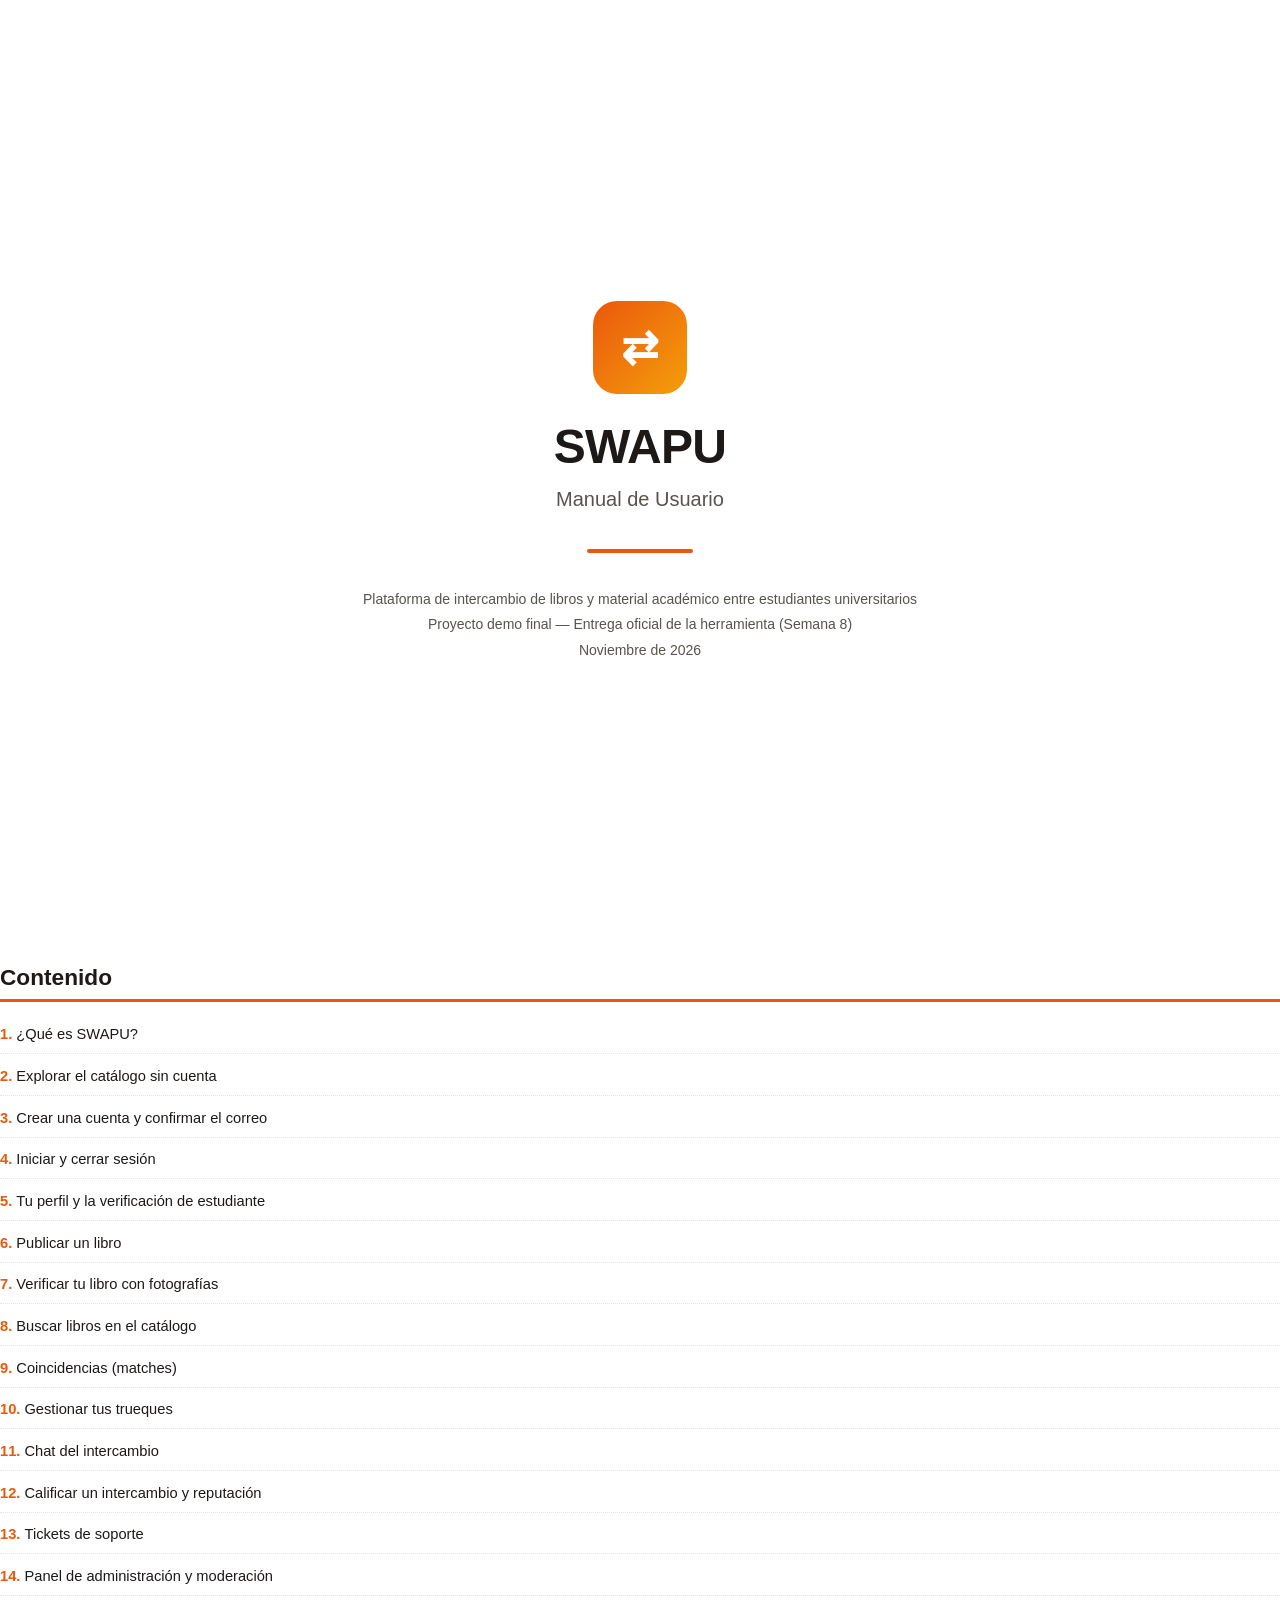
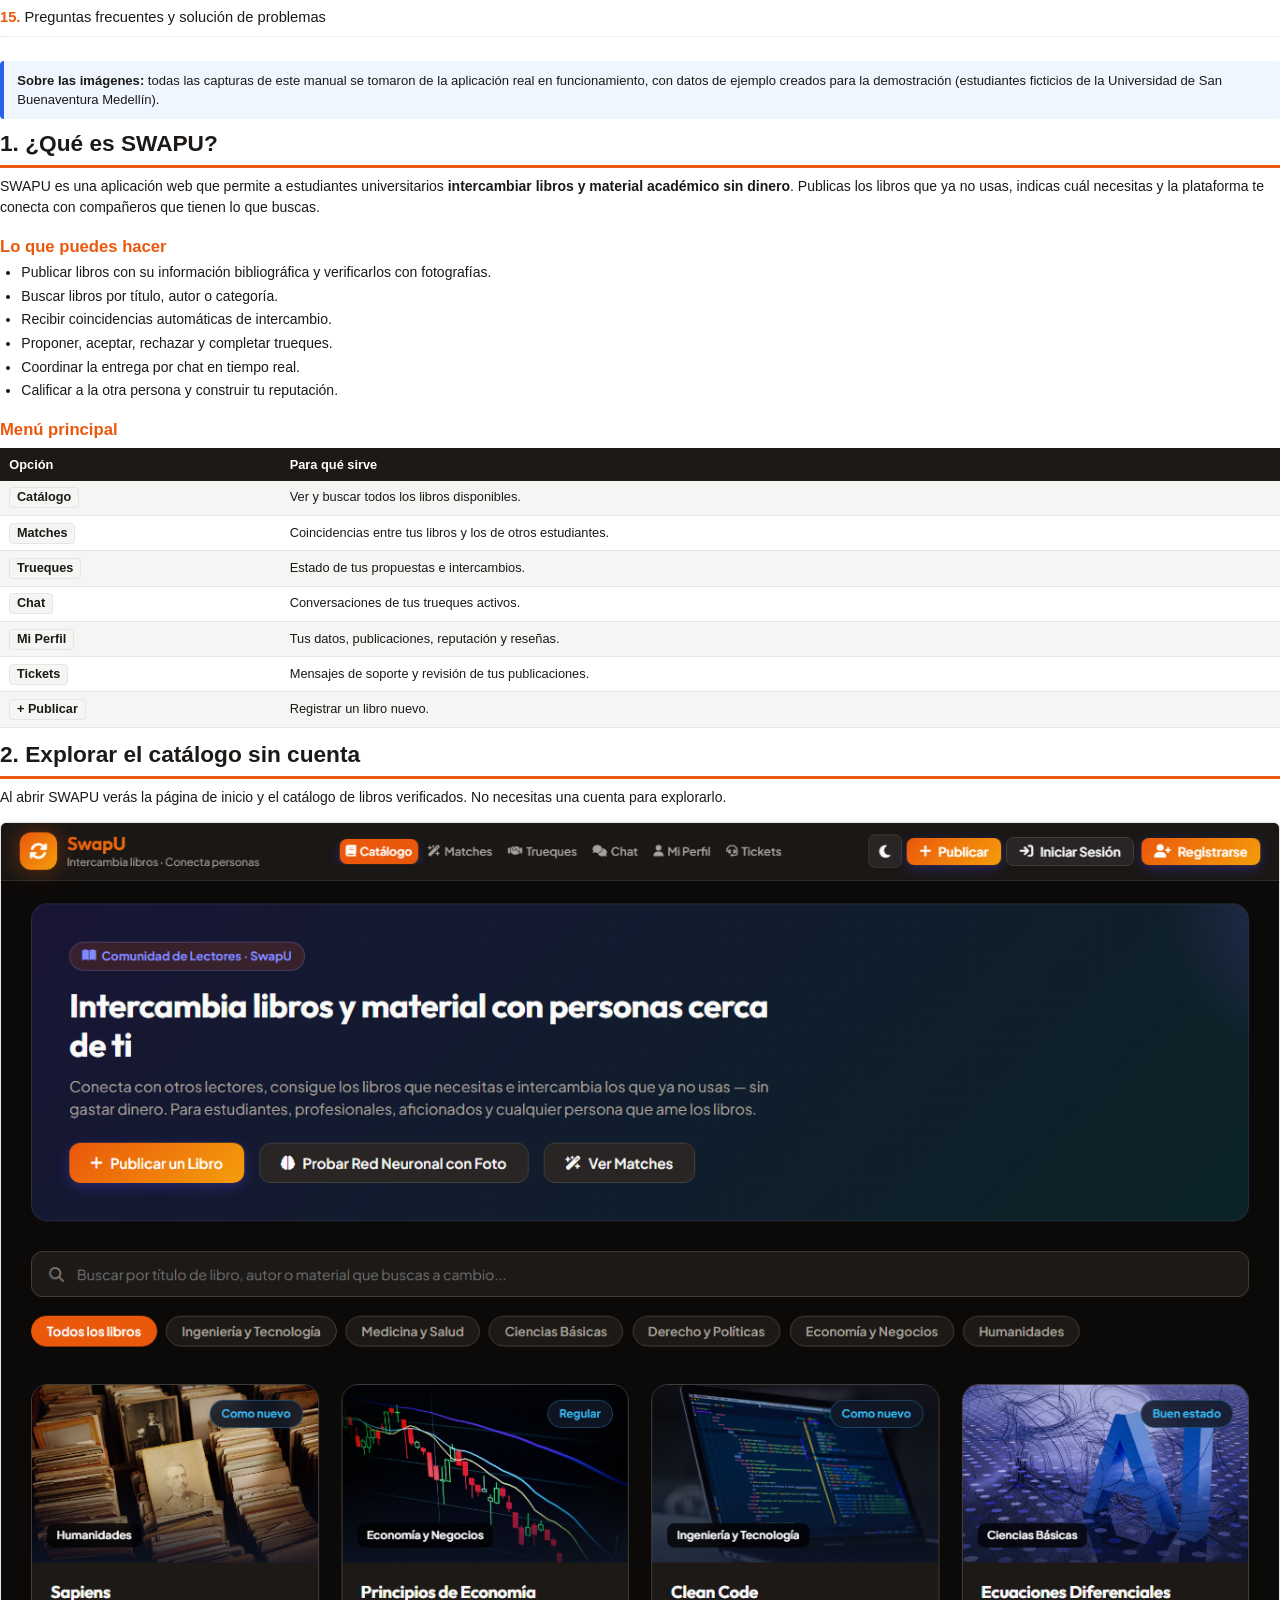
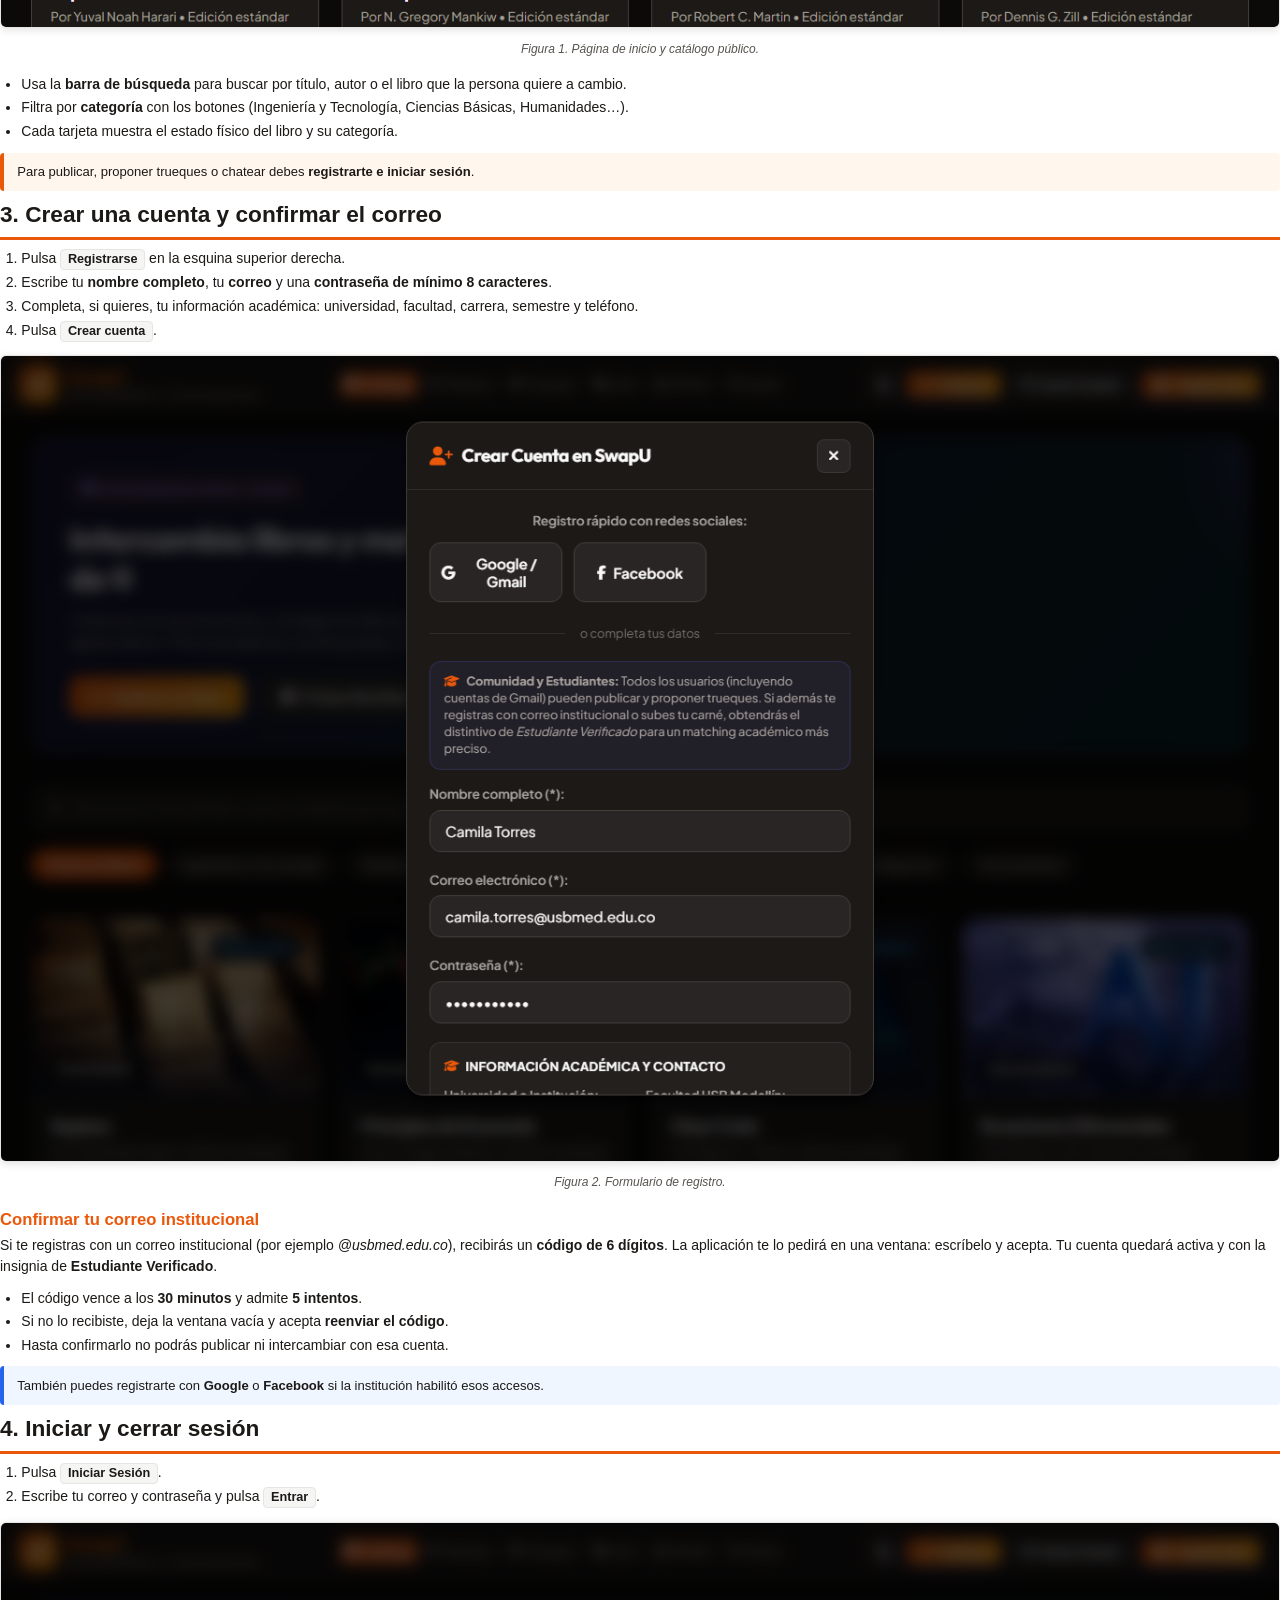
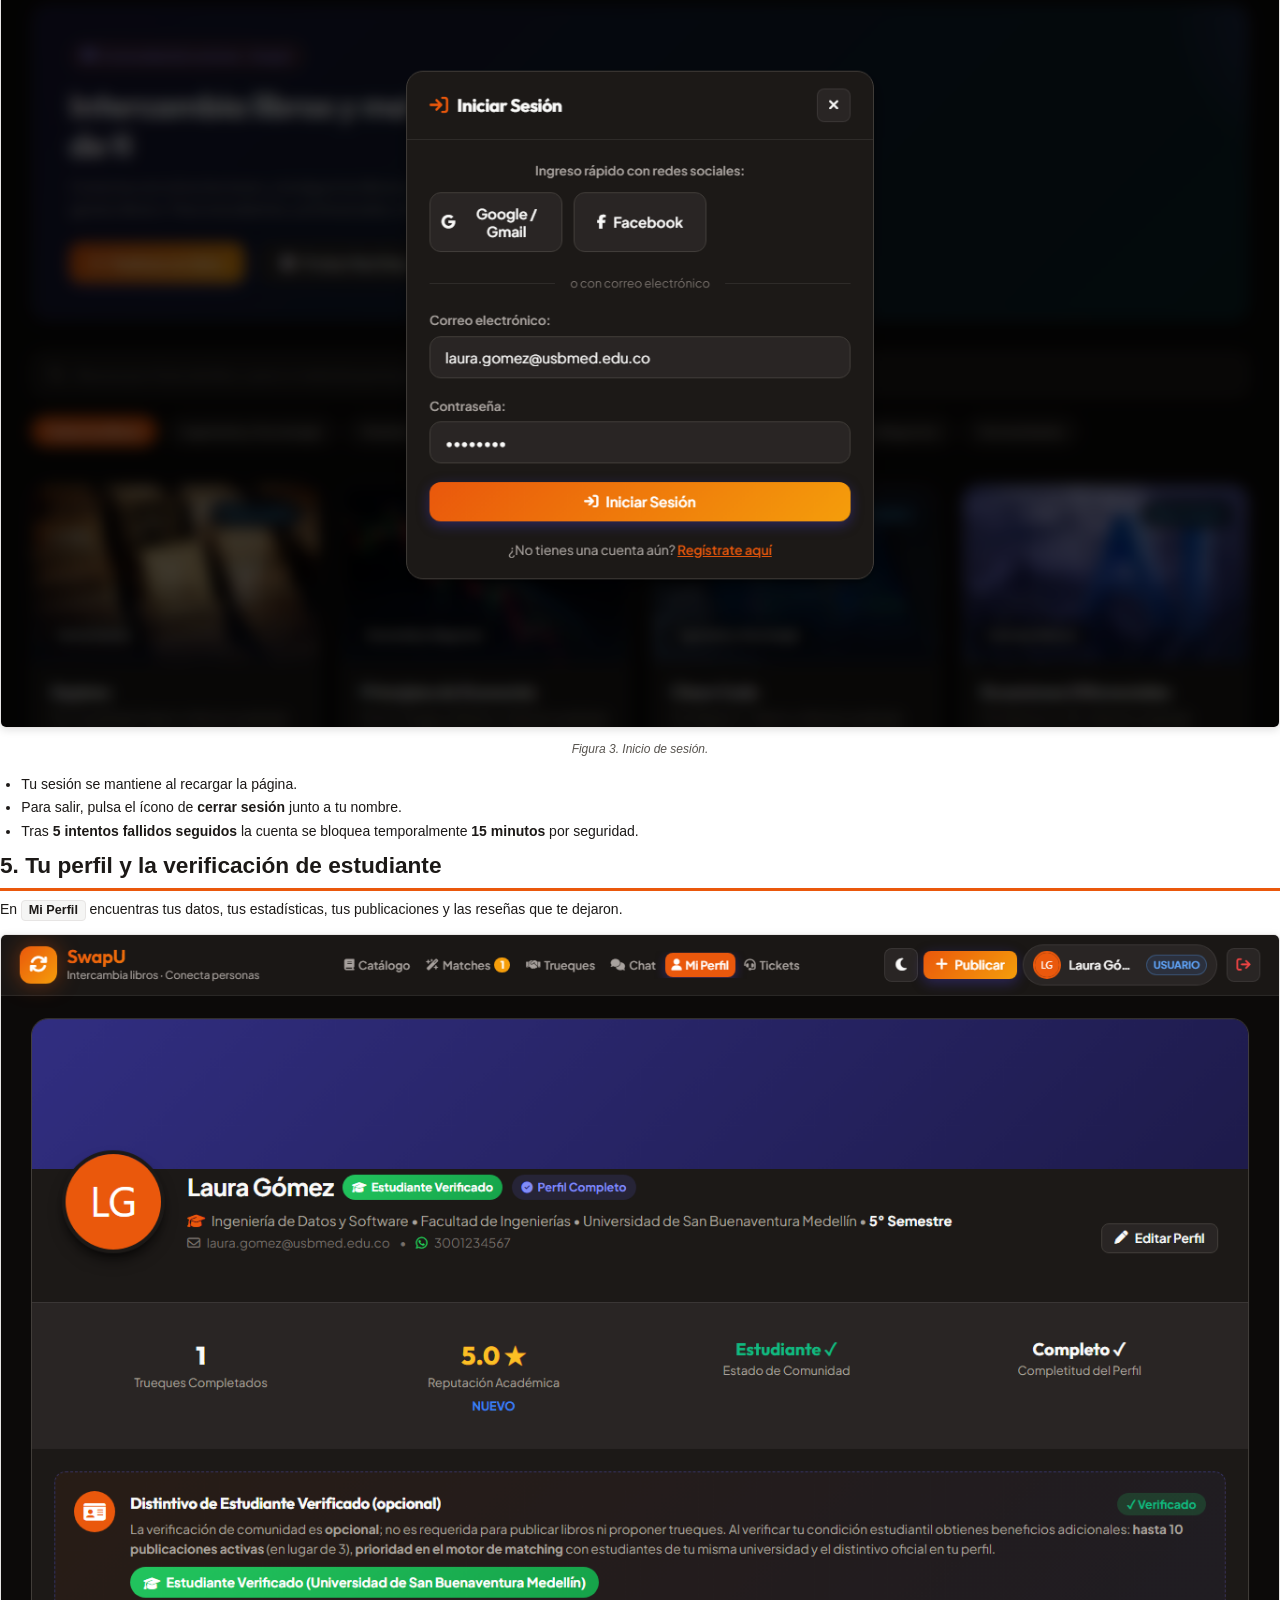
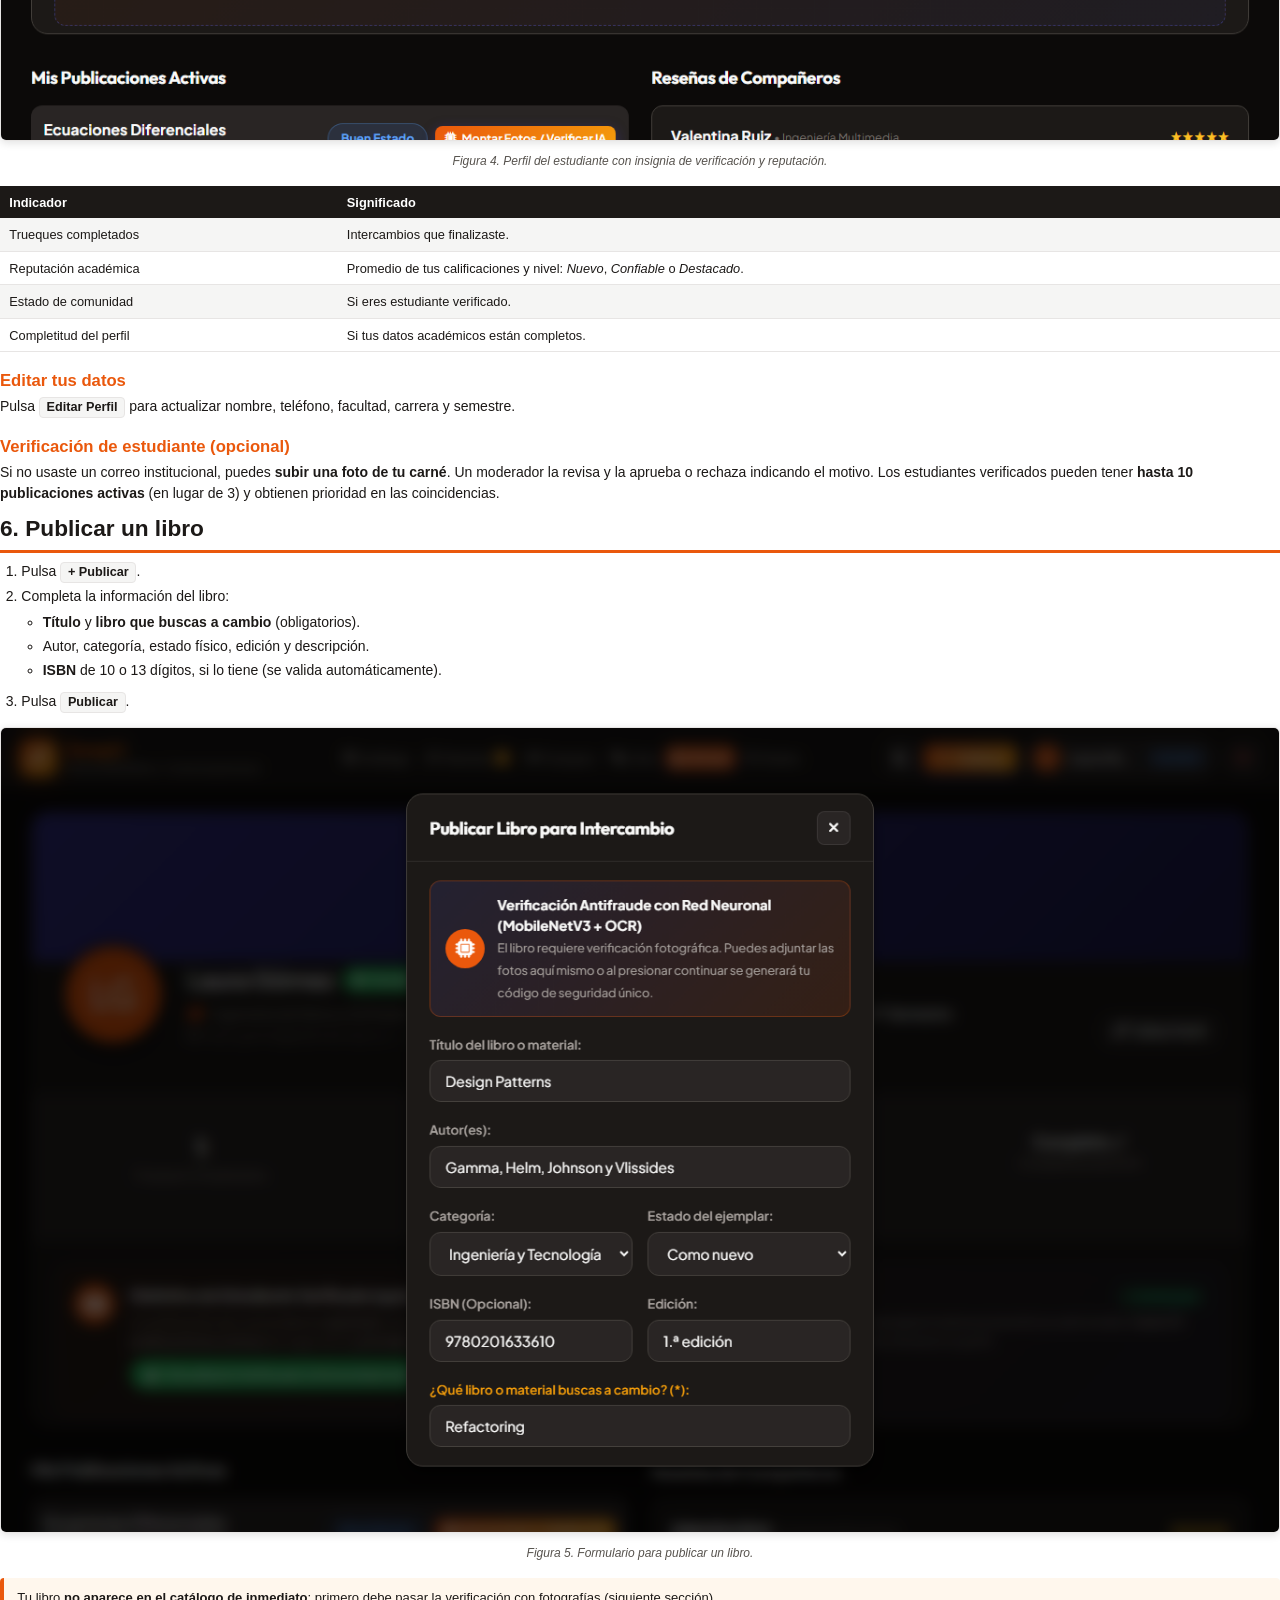
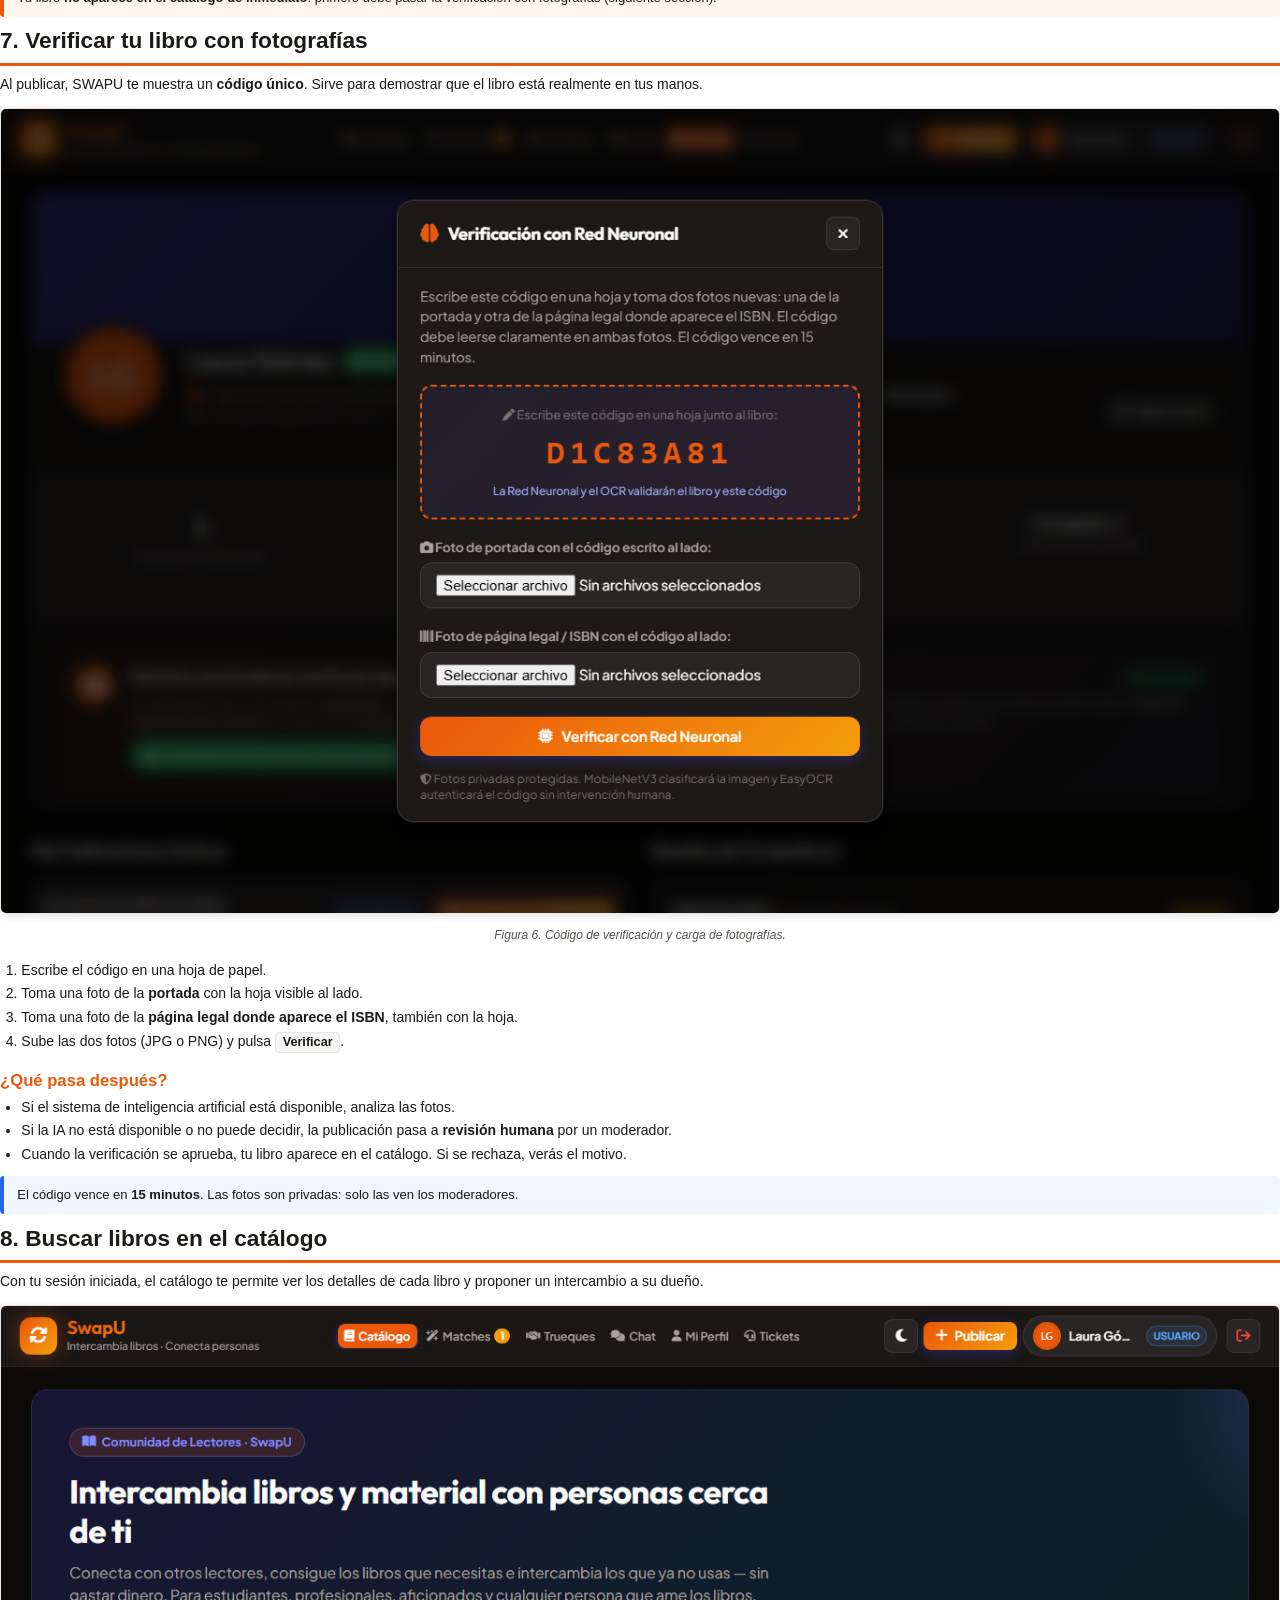
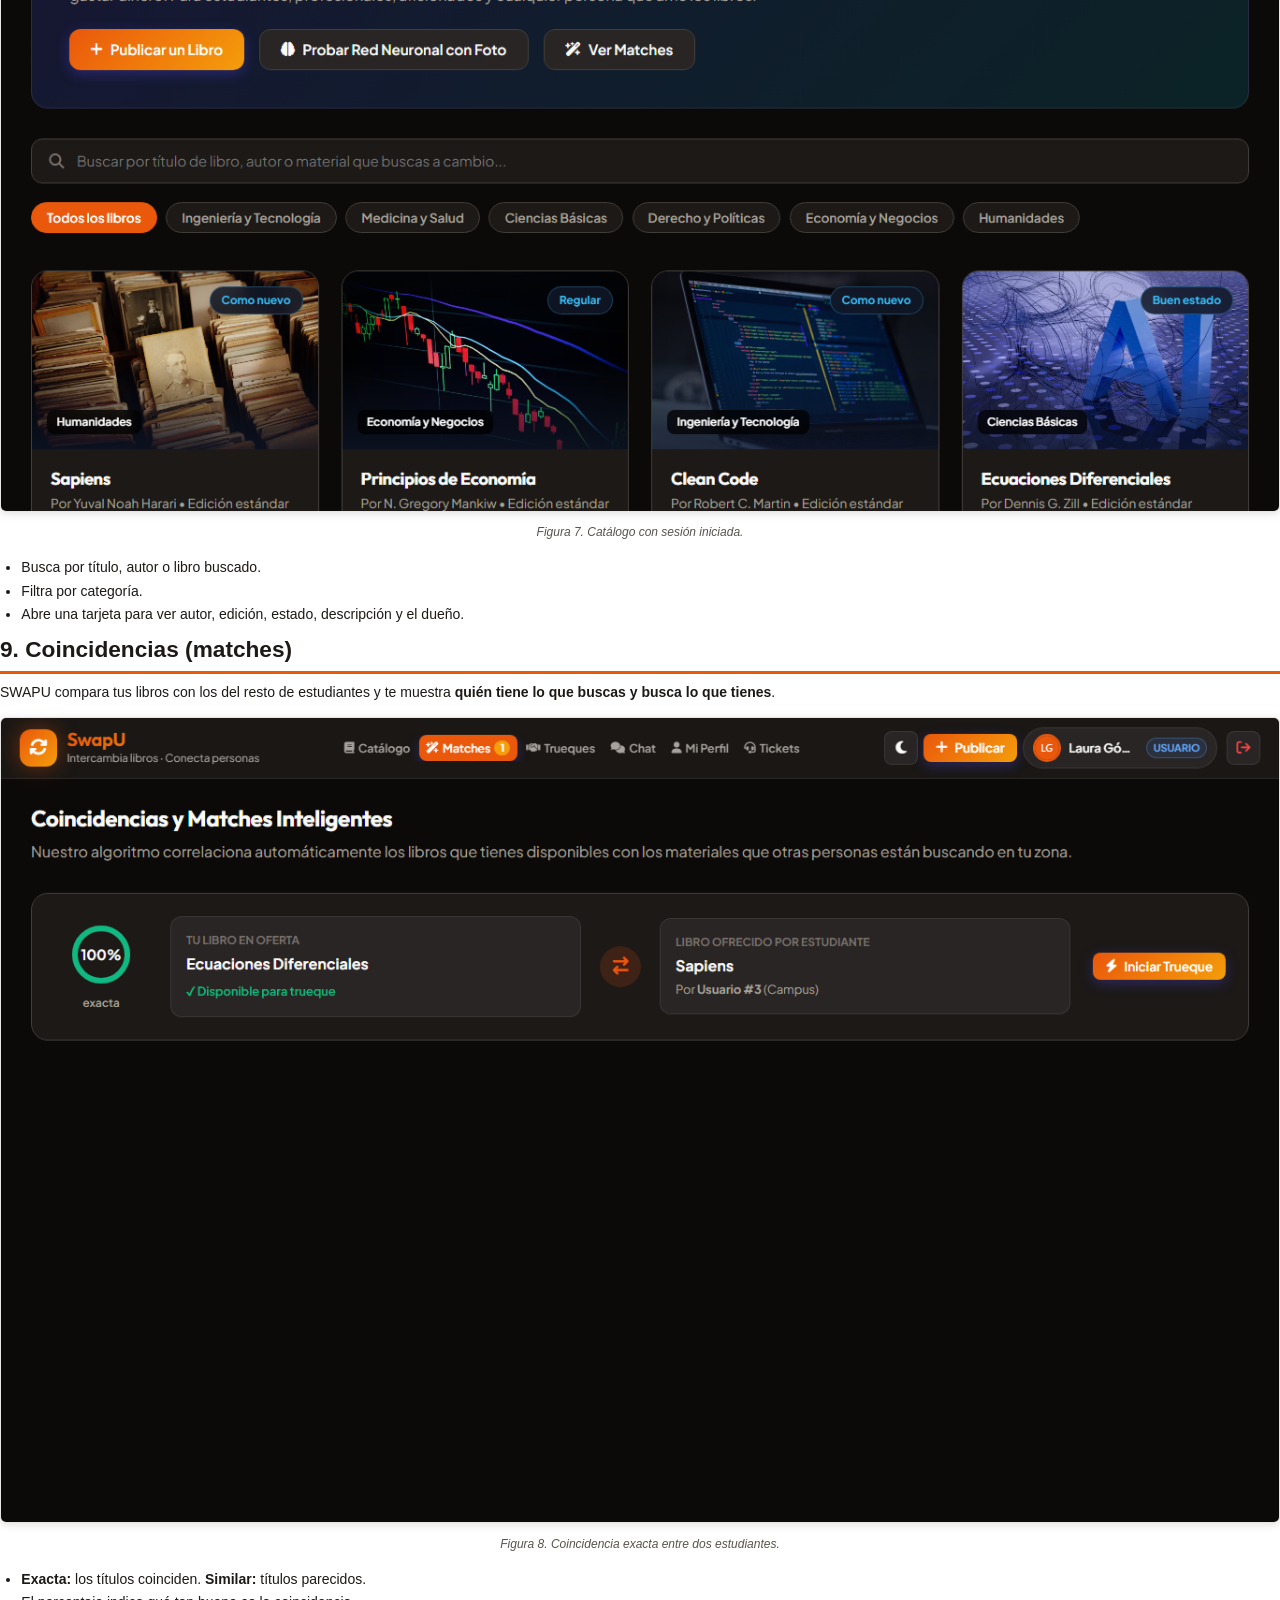
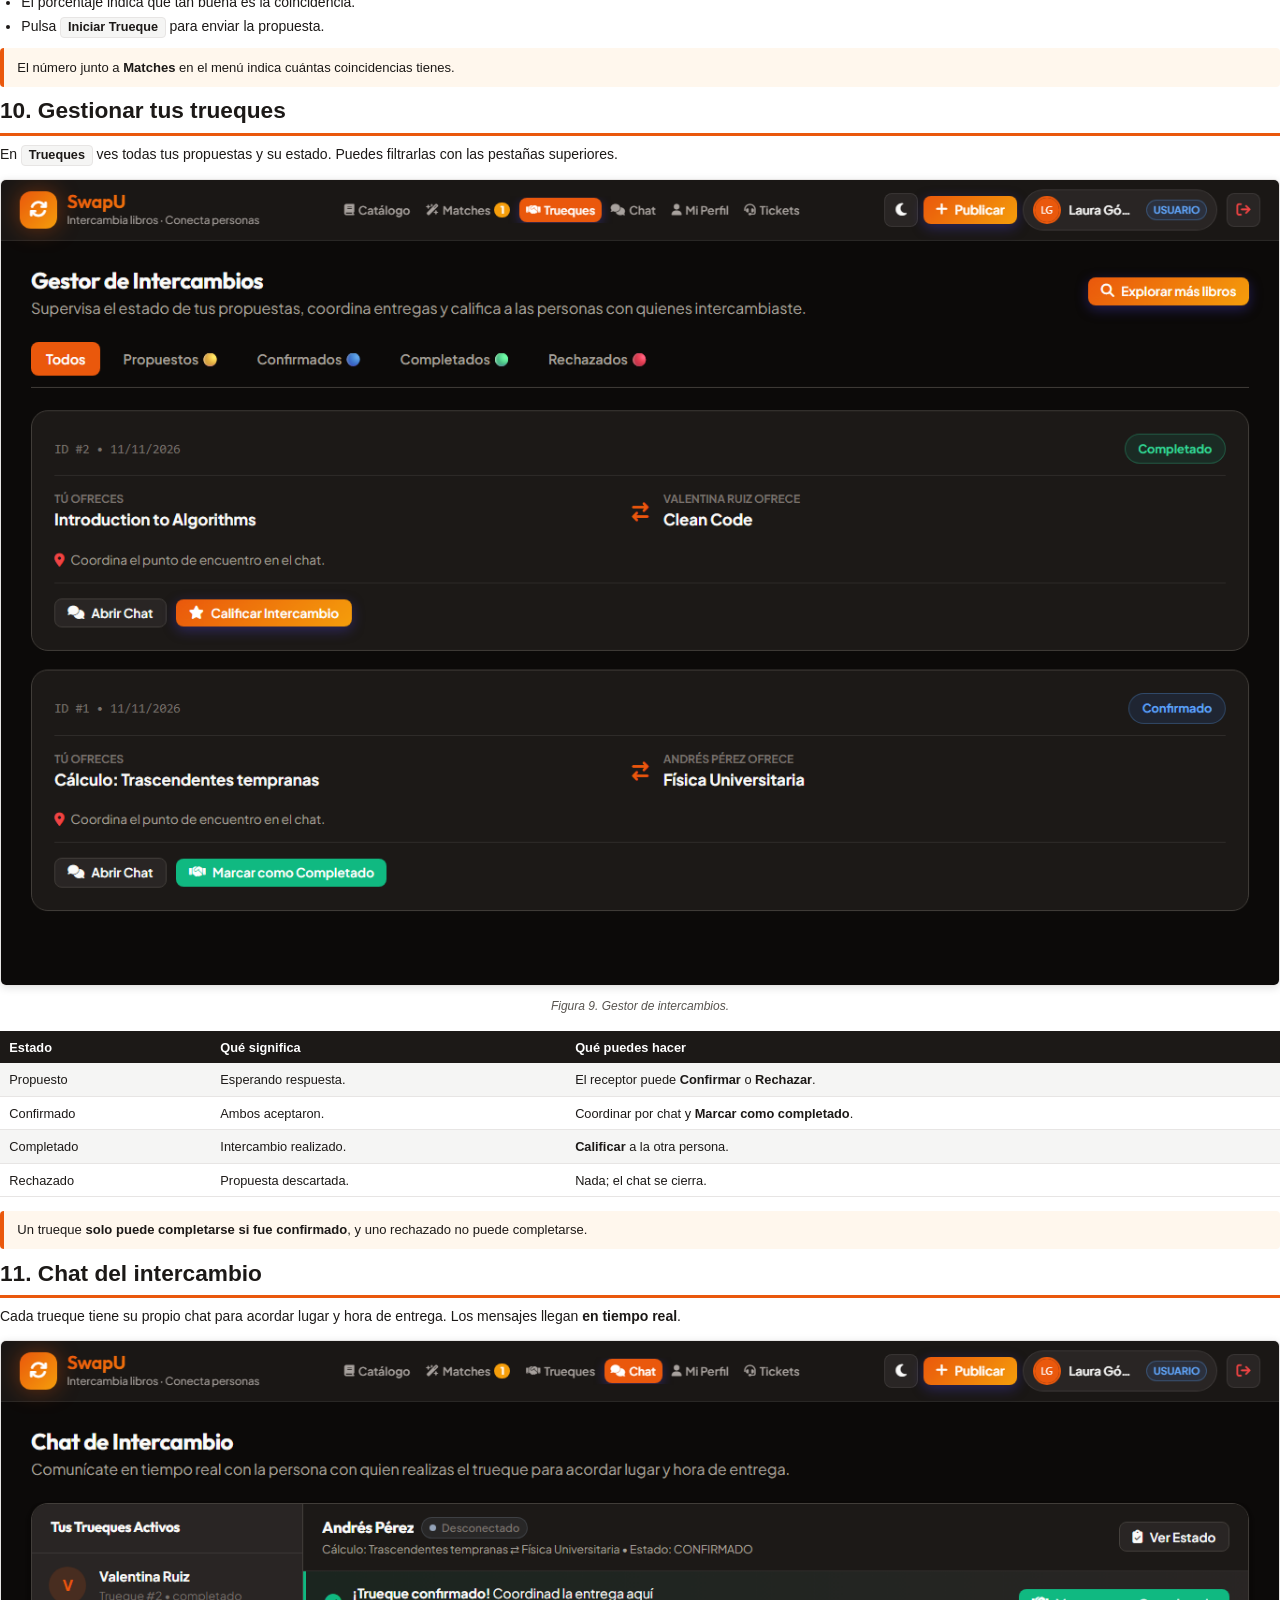
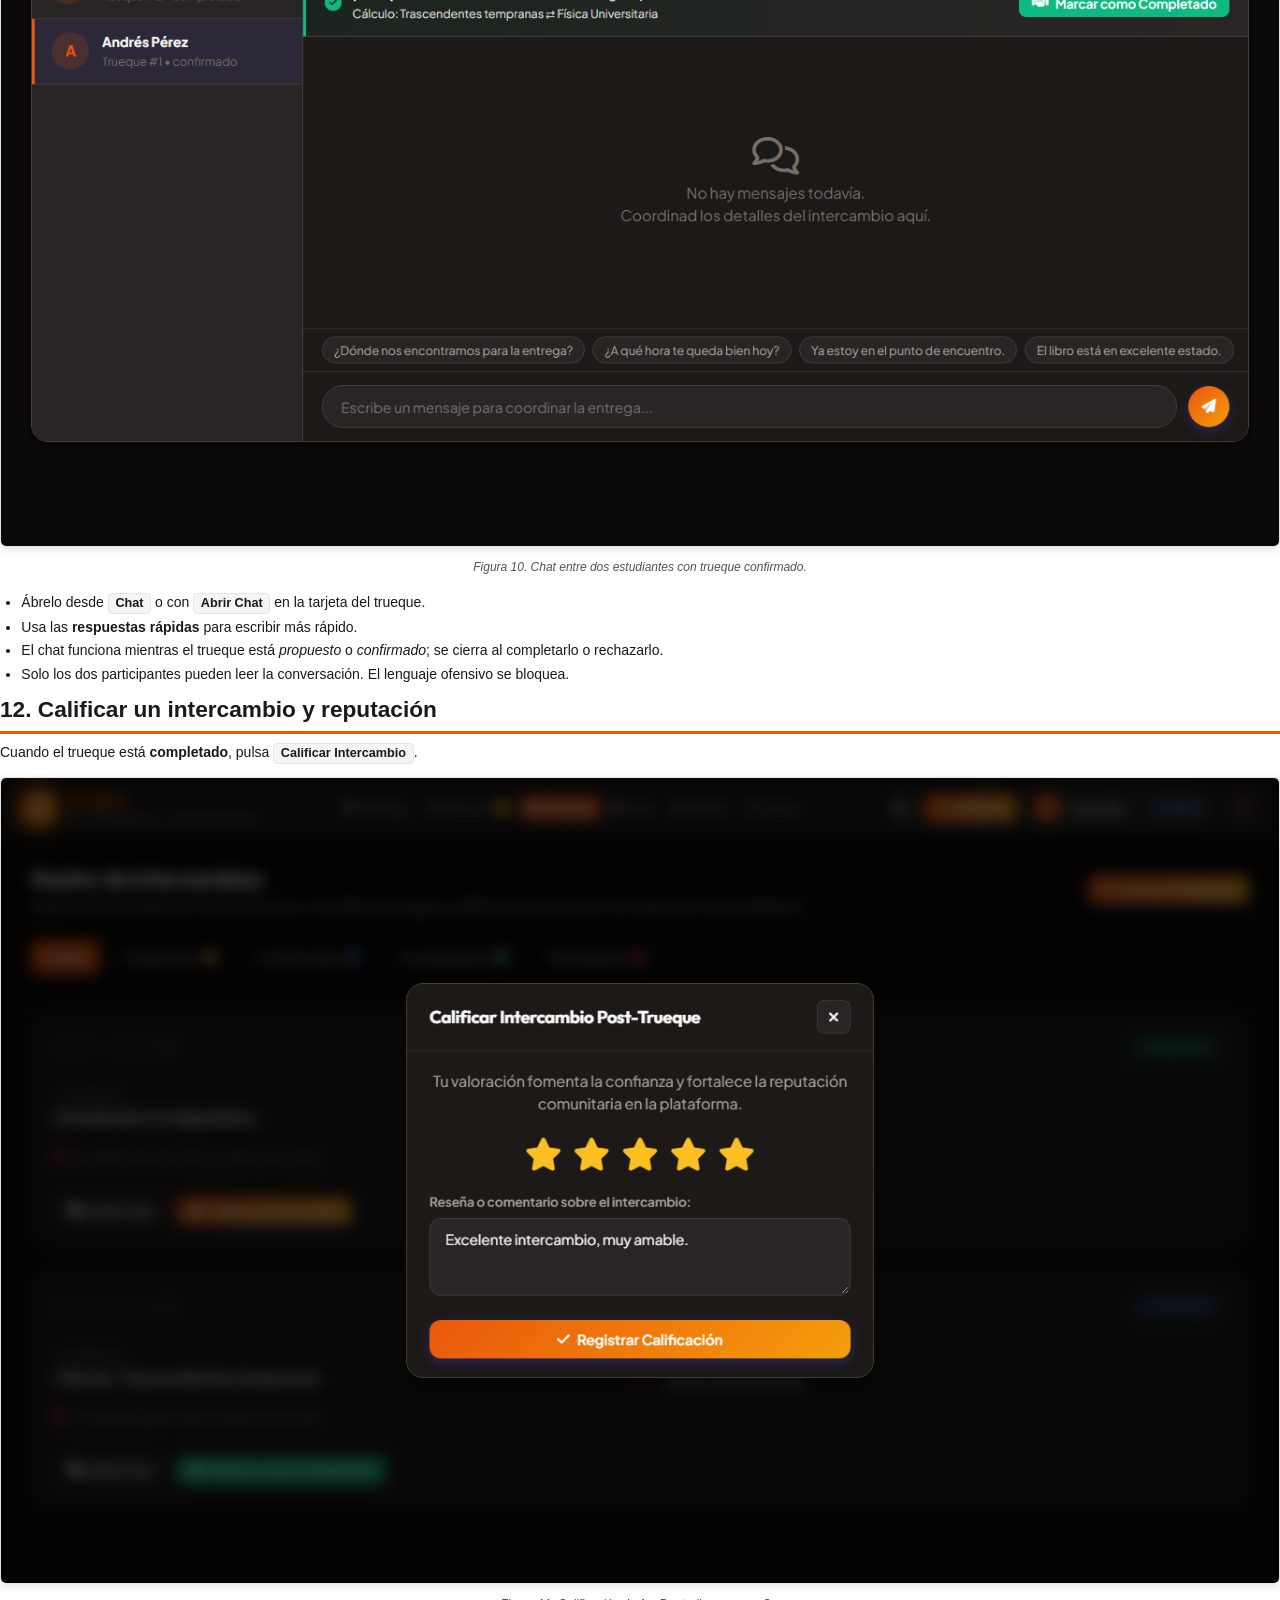
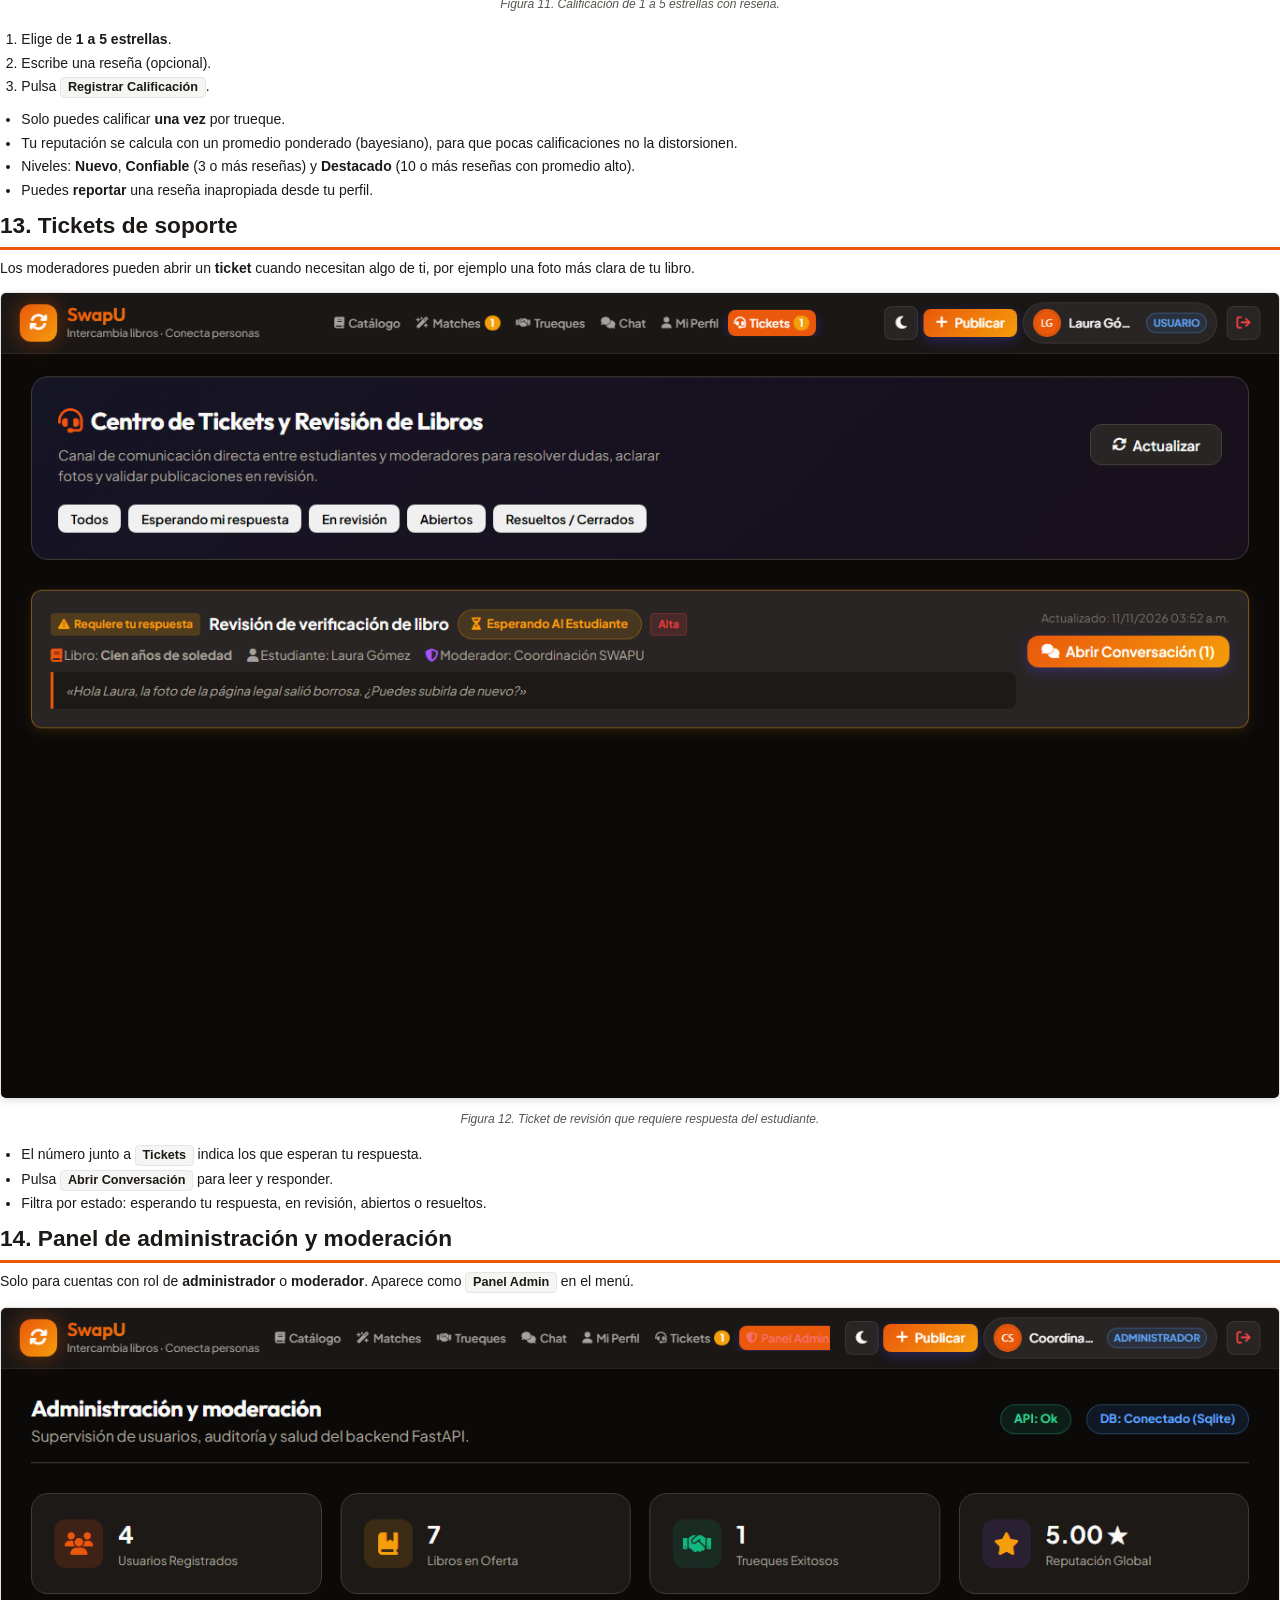
<file: docs/manual_pdf/manual_usuario.html>
<!doctype html>
<html lang="es">
<head>
<meta charset="utf-8">
<title>SWAPU — Manual de Usuario</title>
<style>
  @page { size: A4; margin: 18mm 16mm 18mm 16mm; }
  :root { --naranja: #ea580c; --naranja2: #f59e0b; --tinta: #1c1917; --gris: #57534e; --suave: #f5f5f4; --borde: #e7e5e4; }
  * { box-sizing: border-box; }
  body { font-family: "Segoe UI", Arial, sans-serif; color: var(--tinta); font-size: 10.5pt; line-height: 1.5; margin: 0; }
  h1, h2, h3 { color: var(--tinta); line-height: 1.2; }
  h2 { font-size: 17pt; margin: 0 0 6pt; padding-bottom: 6pt; border-bottom: 3px solid var(--naranja); }
  h3 { font-size: 12.5pt; margin: 14pt 0 4pt; color: var(--naranja); }
  p { margin: 4pt 0 8pt; }
  ol, ul { margin: 4pt 0 8pt 16pt; padding: 0; }
  li { margin: 2pt 0; }
  .seccion { page-break-before: always; }
  figure { margin: 10pt 0 12pt; text-align: center; page-break-inside: avoid; }
  figure img { width: 100%; border: 1px solid var(--borde); border-radius: 6px; box-shadow: 0 2px 8px rgba(0,0,0,.12); }
  figcaption { font-size: 9pt; color: var(--gris); margin-top: 4pt; font-style: italic; }
  .nota { background: #fff7ed; border-left: 4px solid var(--naranja); padding: 7pt 10pt; border-radius: 4px; margin: 8pt 0; font-size: 9.8pt; page-break-inside: avoid; }
  .aviso { background: #eff6ff; border-left: 4px solid #2563eb; padding: 7pt 10pt; border-radius: 4px; margin: 8pt 0; font-size: 9.8pt; page-break-inside: avoid; }
  table { width: 100%; border-collapse: collapse; margin: 6pt 0 10pt; font-size: 9.6pt; page-break-inside: avoid; }
  th { background: var(--tinta); color: #fff; text-align: left; padding: 5pt 7pt; }
  td { border-bottom: 1px solid var(--borde); padding: 5pt 7pt; vertical-align: top; }
  tr:nth-child(even) td { background: var(--suave); }
  .k { display: inline-block; background: var(--suave); border: 1px solid var(--borde); border-radius: 4px; padding: 0 5pt; font-weight: 600; font-size: 9.5pt; }

  /* Portada */
  .portada { height: 255mm; display: flex; flex-direction: column; justify-content: center; text-align: center; }
  .logo { width: 70pt; height: 70pt; margin: 0 auto 18pt; border-radius: 18pt; background: linear-gradient(135deg, var(--naranja), var(--naranja2));
          color: #fff; font-size: 34pt; font-weight: 800; display: flex; align-items: center; justify-content: center; }
  .portada h1 { font-size: 36pt; margin: 0; letter-spacing: -0.5pt; }
  .portada .sub { font-size: 15pt; color: var(--gris); margin: 6pt 0 26pt; }
  .portada .linea { width: 80pt; height: 4px; background: var(--naranja); margin: 0 auto 26pt; border-radius: 2px; }
  .portada .meta { font-size: 10.5pt; color: var(--gris); line-height: 1.8; }

  /* Índice */
  .indice ol { list-style: none; margin: 10pt 0 0; padding: 0; counter-reset: i; }
  .indice li { counter-increment: i; padding: 6pt 0; border-bottom: 1px dotted var(--borde); font-size: 11pt; }
  .indice li::before { content: counter(i) ". "; color: var(--naranja); font-weight: 700; }
</style>
</head>
<body>

<!-- PORTADA -->
<div class="portada">
  <div class="logo">⇄</div>
  <h1>SWAPU</h1>
  <div class="sub">Manual de Usuario</div>
  <div class="linea"></div>
  <div class="meta">
    Plataforma de intercambio de libros y material académico entre estudiantes universitarios<br>
    Proyecto demo final — Entrega oficial de la herramienta (Semana 8)<br>
    Noviembre de 2026
  </div>
</div>

<!-- ÍNDICE -->
<div class="seccion indice">
  <h2>Contenido</h2>
  <ol>
    <li>¿Qué es SWAPU?</li>
    <li>Explorar el catálogo sin cuenta</li>
    <li>Crear una cuenta y confirmar el correo</li>
    <li>Iniciar y cerrar sesión</li>
    <li>Tu perfil y la verificación de estudiante</li>
    <li>Publicar un libro</li>
    <li>Verificar tu libro con fotografías</li>
    <li>Buscar libros en el catálogo</li>
    <li>Coincidencias (matches)</li>
    <li>Gestionar tus trueques</li>
    <li>Chat del intercambio</li>
    <li>Calificar un intercambio y reputación</li>
    <li>Tickets de soporte</li>
    <li>Panel de administración y moderación</li>
    <li>Preguntas frecuentes y solución de problemas</li>
  </ol>
  <div class="aviso" style="margin-top:18pt">
    <strong>Sobre las imágenes:</strong> todas las capturas de este manual se tomaron de la aplicación real en funcionamiento,
    con datos de ejemplo creados para la demostración (estudiantes ficticios de la Universidad de San Buenaventura Medellín).
  </div>
</div>

<!-- 1 -->
<div class="seccion">
  <h2>1. ¿Qué es SWAPU?</h2>
  <p>SWAPU es una aplicación web que permite a estudiantes universitarios <strong>intercambiar libros y material académico sin dinero</strong>.
     Publicas los libros que ya no usas, indicas cuál necesitas y la plataforma te conecta con compañeros que tienen lo que buscas.</p>
  <h3>Lo que puedes hacer</h3>
  <ul>
    <li>Publicar libros con su información bibliográfica y verificarlos con fotografías.</li>
    <li>Buscar libros por título, autor o categoría.</li>
    <li>Recibir coincidencias automáticas de intercambio.</li>
    <li>Proponer, aceptar, rechazar y completar trueques.</li>
    <li>Coordinar la entrega por chat en tiempo real.</li>
    <li>Calificar a la otra persona y construir tu reputación.</li>
  </ul>
  <h3>Menú principal</h3>
  <table>
    <tr><th>Opción</th><th>Para qué sirve</th></tr>
    <tr><td><span class="k">Catálogo</span></td><td>Ver y buscar todos los libros disponibles.</td></tr>
    <tr><td><span class="k">Matches</span></td><td>Coincidencias entre tus libros y los de otros estudiantes.</td></tr>
    <tr><td><span class="k">Trueques</span></td><td>Estado de tus propuestas e intercambios.</td></tr>
    <tr><td><span class="k">Chat</span></td><td>Conversaciones de tus trueques activos.</td></tr>
    <tr><td><span class="k">Mi Perfil</span></td><td>Tus datos, publicaciones, reputación y reseñas.</td></tr>
    <tr><td><span class="k">Tickets</span></td><td>Mensajes de soporte y revisión de tus publicaciones.</td></tr>
    <tr><td><span class="k">+ Publicar</span></td><td>Registrar un libro nuevo.</td></tr>
  </table>
</div>

<!-- 2 -->
<div class="seccion">
  <h2>2. Explorar el catálogo sin cuenta</h2>
  <p>Al abrir SWAPU verás la página de inicio y el catálogo de libros verificados. No necesitas una cuenta para explorarlo.</p>
  <figure><img src="../manual_img/01_catalogo.png"><figcaption>Figura 1. Página de inicio y catálogo público.</figcaption></figure>
  <ul>
    <li>Usa la <strong>barra de búsqueda</strong> para buscar por título, autor o el libro que la persona quiere a cambio.</li>
    <li>Filtra por <strong>categoría</strong> con los botones (Ingeniería y Tecnología, Ciencias Básicas, Humanidades…).</li>
    <li>Cada tarjeta muestra el estado físico del libro y su categoría.</li>
  </ul>
  <div class="nota">Para publicar, proponer trueques o chatear debes <strong>registrarte e iniciar sesión</strong>.</div>
</div>

<!-- 3 -->
<div class="seccion">
  <h2>3. Crear una cuenta y confirmar el correo</h2>
  <ol>
    <li>Pulsa <span class="k">Registrarse</span> en la esquina superior derecha.</li>
    <li>Escribe tu <strong>nombre completo</strong>, tu <strong>correo</strong> y una <strong>contraseña de mínimo 8 caracteres</strong>.</li>
    <li>Completa, si quieres, tu información académica: universidad, facultad, carrera, semestre y teléfono.</li>
    <li>Pulsa <span class="k">Crear cuenta</span>.</li>
  </ol>
  <figure><img src="../manual_img/02_registro.png"><figcaption>Figura 2. Formulario de registro.</figcaption></figure>
  <h3>Confirmar tu correo institucional</h3>
  <p>Si te registras con un correo institucional (por ejemplo <em>@usbmed.edu.co</em>), recibirás un <strong>código de 6 dígitos</strong>.
     La aplicación te lo pedirá en una ventana: escríbelo y acepta. Tu cuenta quedará activa y con la insignia de <strong>Estudiante Verificado</strong>.</p>
  <ul>
    <li>El código vence a los <strong>30 minutos</strong> y admite <strong>5 intentos</strong>.</li>
    <li>Si no lo recibiste, deja la ventana vacía y acepta <strong>reenviar el código</strong>.</li>
    <li>Hasta confirmarlo no podrás publicar ni intercambiar con esa cuenta.</li>
  </ul>
  <div class="aviso">También puedes registrarte con <strong>Google</strong> o <strong>Facebook</strong> si la institución habilitó esos accesos.</div>
</div>

<!-- 4 -->
<div class="seccion">
  <h2>4. Iniciar y cerrar sesión</h2>
  <ol>
    <li>Pulsa <span class="k">Iniciar Sesión</span>.</li>
    <li>Escribe tu correo y contraseña y pulsa <span class="k">Entrar</span>.</li>
  </ol>
  <figure><img src="../manual_img/03_login.png"><figcaption>Figura 3. Inicio de sesión.</figcaption></figure>
  <ul>
    <li>Tu sesión se mantiene al recargar la página.</li>
    <li>Para salir, pulsa el ícono de <strong>cerrar sesión</strong> junto a tu nombre.</li>
    <li>Tras <strong>5 intentos fallidos seguidos</strong> la cuenta se bloquea temporalmente <strong>15 minutos</strong> por seguridad.</li>
  </ul>
</div>

<!-- 5 -->
<div class="seccion">
  <h2>5. Tu perfil y la verificación de estudiante</h2>
  <p>En <span class="k">Mi Perfil</span> encuentras tus datos, tus estadísticas, tus publicaciones y las reseñas que te dejaron.</p>
  <figure><img src="../manual_img/04_perfil.png"><figcaption>Figura 4. Perfil del estudiante con insignia de verificación y reputación.</figcaption></figure>
  <table>
    <tr><th>Indicador</th><th>Significado</th></tr>
    <tr><td>Trueques completados</td><td>Intercambios que finalizaste.</td></tr>
    <tr><td>Reputación académica</td><td>Promedio de tus calificaciones y nivel: <em>Nuevo</em>, <em>Confiable</em> o <em>Destacado</em>.</td></tr>
    <tr><td>Estado de comunidad</td><td>Si eres estudiante verificado.</td></tr>
    <tr><td>Completitud del perfil</td><td>Si tus datos académicos están completos.</td></tr>
  </table>
  <h3>Editar tus datos</h3>
  <p>Pulsa <span class="k">Editar Perfil</span> para actualizar nombre, teléfono, facultad, carrera y semestre.</p>
  <h3>Verificación de estudiante (opcional)</h3>
  <p>Si no usaste un correo institucional, puedes <strong>subir una foto de tu carné</strong>. Un moderador la revisa y la aprueba o rechaza indicando el motivo.
     Los estudiantes verificados pueden tener <strong>hasta 10 publicaciones activas</strong> (en lugar de 3) y obtienen prioridad en las coincidencias.</p>
</div>

<!-- 6 -->
<div class="seccion">
  <h2>6. Publicar un libro</h2>
  <ol>
    <li>Pulsa <span class="k">+ Publicar</span>.</li>
    <li>Completa la información del libro:
      <ul>
        <li><strong>Título</strong> y <strong>libro que buscas a cambio</strong> (obligatorios).</li>
        <li>Autor, categoría, estado físico, edición y descripción.</li>
        <li><strong>ISBN</strong> de 10 o 13 dígitos, si lo tiene (se valida automáticamente).</li>
      </ul>
    </li>
    <li>Pulsa <span class="k">Publicar</span>.</li>
  </ol>
  <figure><img src="../manual_img/05_publicar.png"><figcaption>Figura 5. Formulario para publicar un libro.</figcaption></figure>
  <div class="nota">Tu libro <strong>no aparece en el catálogo de inmediato</strong>: primero debe pasar la verificación con fotografías (siguiente sección).</div>
</div>

<!-- 7 -->
<div class="seccion">
  <h2>7. Verificar tu libro con fotografías</h2>
  <p>Al publicar, SWAPU te muestra un <strong>código único</strong>. Sirve para demostrar que el libro está realmente en tus manos.</p>
  <figure><img src="../manual_img/06_verificacion.png"><figcaption>Figura 6. Código de verificación y carga de fotografías.</figcaption></figure>
  <ol>
    <li>Escribe el código en una hoja de papel.</li>
    <li>Toma una foto de la <strong>portada</strong> con la hoja visible al lado.</li>
    <li>Toma una foto de la <strong>página legal donde aparece el ISBN</strong>, también con la hoja.</li>
    <li>Sube las dos fotos (JPG o PNG) y pulsa <span class="k">Verificar</span>.</li>
  </ol>
  <h3>¿Qué pasa después?</h3>
  <ul>
    <li>Si el sistema de inteligencia artificial está disponible, analiza las fotos.</li>
    <li>Si la IA no está disponible o no puede decidir, la publicación pasa a <strong>revisión humana</strong> por un moderador.</li>
    <li>Cuando la verificación se aprueba, tu libro aparece en el catálogo. Si se rechaza, verás el motivo.</li>
  </ul>
  <div class="aviso">El código vence en <strong>15 minutos</strong>. Las fotos son privadas: solo las ven los moderadores.</div>
</div>

<!-- 8 -->
<div class="seccion">
  <h2>8. Buscar libros en el catálogo</h2>
  <p>Con tu sesión iniciada, el catálogo te permite ver los detalles de cada libro y proponer un intercambio a su dueño.</p>
  <figure><img src="../manual_img/07_catalogo_sesion.png"><figcaption>Figura 7. Catálogo con sesión iniciada.</figcaption></figure>
  <ul>
    <li>Busca por título, autor o libro buscado.</li>
    <li>Filtra por categoría.</li>
    <li>Abre una tarjeta para ver autor, edición, estado, descripción y el dueño.</li>
  </ul>
</div>

<!-- 9 -->
<div class="seccion">
  <h2>9. Coincidencias (matches)</h2>
  <p>SWAPU compara tus libros con los del resto de estudiantes y te muestra <strong>quién tiene lo que buscas y busca lo que tienes</strong>.</p>
  <figure><img src="../manual_img/08_coincidencias.png"><figcaption>Figura 8. Coincidencia exacta entre dos estudiantes.</figcaption></figure>
  <ul>
    <li><strong>Exacta:</strong> los títulos coinciden. <strong>Similar:</strong> títulos parecidos.</li>
    <li>El porcentaje indica qué tan buena es la coincidencia.</li>
    <li>Pulsa <span class="k">Iniciar Trueque</span> para enviar la propuesta.</li>
  </ul>
  <div class="nota">El número junto a <strong>Matches</strong> en el menú indica cuántas coincidencias tienes.</div>
</div>

<!-- 10 -->
<div class="seccion">
  <h2>10. Gestionar tus trueques</h2>
  <p>En <span class="k">Trueques</span> ves todas tus propuestas y su estado. Puedes filtrarlas con las pestañas superiores.</p>
  <figure><img src="../manual_img/09_trueques.png"><figcaption>Figura 9. Gestor de intercambios.</figcaption></figure>
  <table>
    <tr><th>Estado</th><th>Qué significa</th><th>Qué puedes hacer</th></tr>
    <tr><td>Propuesto</td><td>Esperando respuesta.</td><td>El receptor puede <strong>Confirmar</strong> o <strong>Rechazar</strong>.</td></tr>
    <tr><td>Confirmado</td><td>Ambos aceptaron.</td><td>Coordinar por chat y <strong>Marcar como completado</strong>.</td></tr>
    <tr><td>Completado</td><td>Intercambio realizado.</td><td><strong>Calificar</strong> a la otra persona.</td></tr>
    <tr><td>Rechazado</td><td>Propuesta descartada.</td><td>Nada; el chat se cierra.</td></tr>
  </table>
  <div class="nota">Un trueque <strong>solo puede completarse si fue confirmado</strong>, y uno rechazado no puede completarse.</div>
</div>

<!-- 11 -->
<div class="seccion">
  <h2>11. Chat del intercambio</h2>
  <p>Cada trueque tiene su propio chat para acordar lugar y hora de entrega. Los mensajes llegan <strong>en tiempo real</strong>.</p>
  <figure><img src="../manual_img/10_chat.png"><figcaption>Figura 10. Chat entre dos estudiantes con trueque confirmado.</figcaption></figure>
  <ul>
    <li>Ábrelo desde <span class="k">Chat</span> o con <span class="k">Abrir Chat</span> en la tarjeta del trueque.</li>
    <li>Usa las <strong>respuestas rápidas</strong> para escribir más rápido.</li>
    <li>El chat funciona mientras el trueque está <em>propuesto</em> o <em>confirmado</em>; se cierra al completarlo o rechazarlo.</li>
    <li>Solo los dos participantes pueden leer la conversación. El lenguaje ofensivo se bloquea.</li>
  </ul>
</div>

<!-- 12 -->
<div class="seccion">
  <h2>12. Calificar un intercambio y reputación</h2>
  <p>Cuando el trueque está <strong>completado</strong>, pulsa <span class="k">Calificar Intercambio</span>.</p>
  <figure><img src="../manual_img/11_calificar.png"><figcaption>Figura 11. Calificación de 1 a 5 estrellas con reseña.</figcaption></figure>
  <ol>
    <li>Elige de <strong>1 a 5 estrellas</strong>.</li>
    <li>Escribe una reseña (opcional).</li>
    <li>Pulsa <span class="k">Registrar Calificación</span>.</li>
  </ol>
  <ul>
    <li>Solo puedes calificar <strong>una vez</strong> por trueque.</li>
    <li>Tu reputación se calcula con un promedio ponderado (bayesiano), para que pocas calificaciones no la distorsionen.</li>
    <li>Niveles: <strong>Nuevo</strong>, <strong>Confiable</strong> (3 o más reseñas) y <strong>Destacado</strong> (10 o más reseñas con promedio alto).</li>
    <li>Puedes <strong>reportar</strong> una reseña inapropiada desde tu perfil.</li>
  </ul>
</div>

<!-- 13 -->
<div class="seccion">
  <h2>13. Tickets de soporte</h2>
  <p>Los moderadores pueden abrir un <strong>ticket</strong> cuando necesitan algo de ti, por ejemplo una foto más clara de tu libro.</p>
  <figure><img src="../manual_img/12_tickets.png"><figcaption>Figura 12. Ticket de revisión que requiere respuesta del estudiante.</figcaption></figure>
  <ul>
    <li>El número junto a <span class="k">Tickets</span> indica los que esperan tu respuesta.</li>
    <li>Pulsa <span class="k">Abrir Conversación</span> para leer y responder.</li>
    <li>Filtra por estado: esperando tu respuesta, en revisión, abiertos o resueltos.</li>
  </ul>
</div>

<!-- 14 -->
<div class="seccion">
  <h2>14. Panel de administración y moderación</h2>
  <p>Solo para cuentas con rol de <strong>administrador</strong> o <strong>moderador</strong>. Aparece como <span class="k">Panel Admin</span> en el menú.</p>
  <figure><img src="../manual_img/13_admin.png"><figcaption>Figura 13. Indicadores reales, directorio de usuarios y verificaciones pendientes.</figcaption></figure>
  <table>
    <tr><th>Función</th><th>Quién</th></tr>
    <tr><td>Revisar verificaciones de libros: ver las fotos y aprobar o rechazar con una nota</td><td>Moderador, Administrador</td></tr>
    <tr><td>Revisar carnés estudiantiles</td><td>Moderador, Administrador</td></tr>
    <tr><td>Abrir y gestionar tickets</td><td>Moderador, Administrador</td></tr>
    <tr><td>Reportes, advertencias, sanciones y apelaciones</td><td>Moderador, Administrador</td></tr>
    <tr><td>Promover usuarios a moderador</td><td>Administrador</td></tr>
    <tr><td>Consultar la auditoría de acciones</td><td>Administrador</td></tr>
  </table>
  <h3>Auditoría</h3>
  <p>Cada acción importante queda registrada: quién la hizo, qué hizo, cuándo, desde dónde y con qué resultado.</p>
  <figure><img src="../manual_img/14_admin_revision.png"><figcaption>Figura 14. Registro de auditoría.</figcaption></figure>
</div>

<!-- 15 -->
<div class="seccion">
  <h2>15. Preguntas frecuentes y solución de problemas</h2>
  <table>
    <tr><th>Situación</th><th>Qué hacer</th></tr>
    <tr><td>No me llegó el código de confirmación</td><td>Revisa la carpeta de spam. Inicia sesión, deja vacía la ventana del código y acepta <strong>reenviarlo</strong>.</td></tr>
    <tr><td>“Debes confirmar tu correo institucional”</td><td>Escribe el código de 6 dígitos que llegó a tu correo.</td></tr>
    <tr><td>“Has superado el límite de intentos”</td><td>Espera unos minutos antes de volver a intentar.</td></tr>
    <tr><td>Mi libro no aparece en el catálogo</td><td>Completa la verificación con fotos y espera la aprobación. Revisa tus <strong>Tickets</strong>.</td></tr>
    <tr><td>No puedo publicar más libros</td><td>Alcanzaste el límite de publicaciones activas. Verifícate como estudiante para ampliarlo a 10.</td></tr>
    <tr><td>No puedo enviar mensajes en el chat</td><td>El trueque ya fue completado o rechazado.</td></tr>
    <tr><td>No puedo completar el trueque</td><td>El receptor debe <strong>confirmarlo</strong> primero.</td></tr>
    <tr><td>“No se pudo cargar el catálogo”</td><td>El servidor no está disponible. Intenta de nuevo más tarde.</td></tr>
    <tr><td>Olvidé mi contraseña</td><td>Contacta a la coordinación de SWAPU por un ticket o al administrador.</td></tr>
  </table>
  <h3>Recomendaciones de seguridad</h3>
  <ul>
    <li>Haz los intercambios en lugares públicos del campus, como la biblioteca.</li>
    <li>No compartas tu contraseña ni tu código de confirmación.</li>
    <li>Reporta cualquier comportamiento inapropiado desde la plataforma.</li>
  </ul>
</div>

</body>
</html>
</file>
